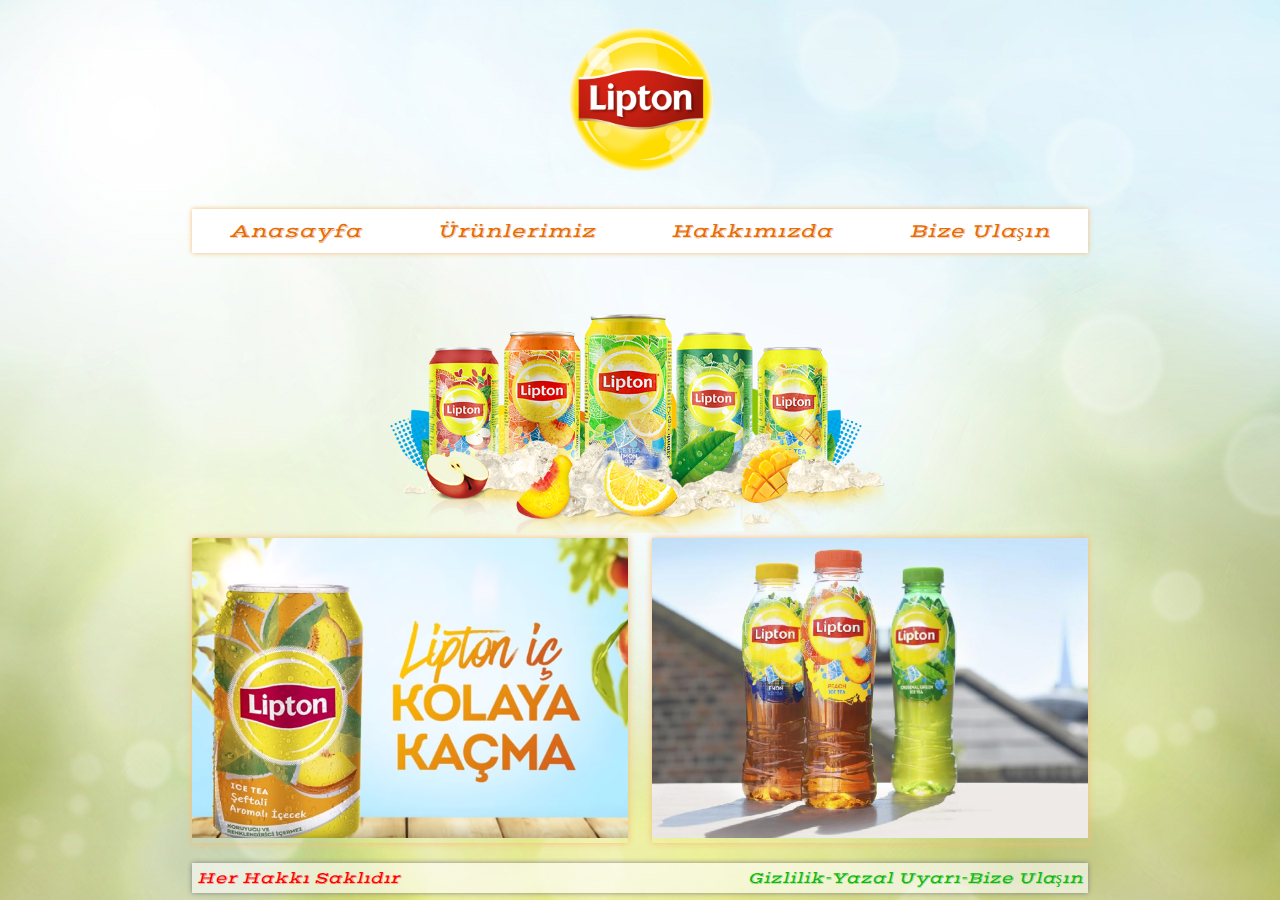
<file: 241218/index.html>
<!DOCTYPE html>
<html lang="tr">
<head>
    <meta charset="UTF-8">
    <meta name="viewport" content="width=device-width, initial-scale=1.0">
    <title>Ana Sayfa</title>
    <link rel="stylesheet" href="css/stil.css">

    <link rel="preconnect" href="https://fonts.googleapis.com">
    <link rel="preconnect" href="https://fonts.gstatic.com" crossorigin>
    <link href="https://fonts.googleapis.com/css2?family=Exo+2:ital,wght@0,100..900;1,100..900&family=Tangerine:wght@400;700&family=Vast+Shadow&display=swap" rel="stylesheet">
</head>
<body>
    <div class="container"> <!--Tüm elemanları kapsayan genel kutu--> 
        <header> <!--Üst kısım-->
            <h1 id="logo"><a href="index.html"><img src="img/lipton-logo.png" alt="Lipton logo"></a></h1>
            <nav id="menu">
                <ul  >
                 <li><a href="index.html">Anasayfa</a></li>
                 <li><a href="#">Ürünlerimiz</a></li>
                 <li><a href="#">Hakkımızda</a></li>
                 <li><a href="#">Bize Ulaşın</a></li>
                </ul>
            </nav>
        </header>
        <main> <!--Orta kısım-->
            <div class="banner">
                <img src="img/home-banner.png" alt="reklam"> 
            </div>
            <div class="urunler">
                <div class="urun"><img src="urunler/lipton-ic-kolaya-kacma.png" alt="urun2"></div>
                <div class="urun"><img src="urunler/lipton-ice-teas.jpg" alt="urun1"></div>
                
            </div>
        </main>
        <footer> <!--Alt kısım-->
            <div class="sol">Her Hakkı Saklıdır </div>
            <div class="sag">Gizlilik-Yazal Uyarı-Bize Ulaşın</div>  
        </footer>
   
</body>
</html>
</file>
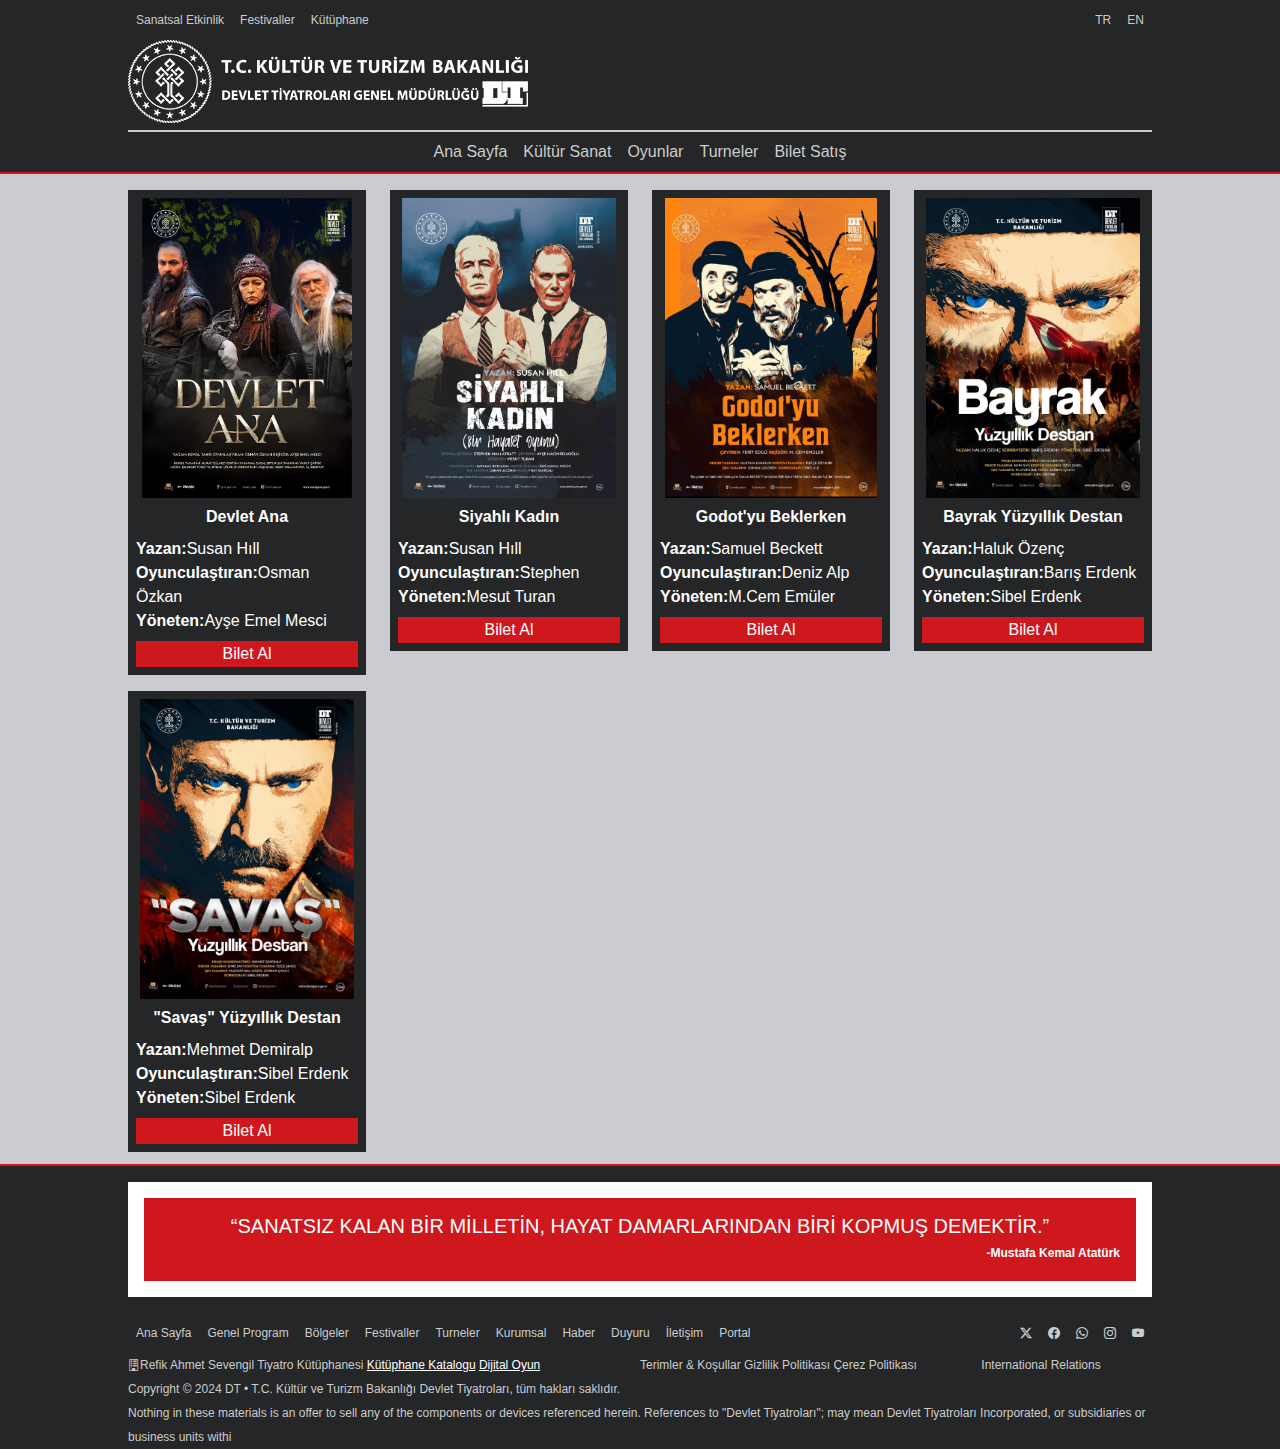
<file: 250205/index.html>
<!DOCTYPE html>
<html lang="tr">
<head>
    <meta charset="UTF-8">
    <meta name="viewport" content="width=device-width, initial-scale=1.0">
    <title>Devlet Tiyatroları Kurumsal Sitesi</title>
    <link rel="stylesheet" href="sablon.css">
    <link rel="stylesheet" href="tasarim.css">
    <link rel="stylesheet" href="https://cdn.jsdelivr.net/npm/bootstrap-icons@1.11.3/font/bootstrap-icons.min.css">
</head>
<body>

    <header>
        <div class="container">
          <div class="row">
            <div class="col-8">
              <nav id="top-menu">
                <ul class="d-flex">
                  <li><a href="#">Sanatsal Etkinlik</a></li>
                  <li><a href="#">Festivaller</a></li>
                  <li><a href="#">Kütüphane</a></li>
                </ul>
              </nav>
            </div>
            <div class="col-4">
              <nav id="lang-menu">
                <ul class="d-flex flex-end">
                  <li><a href="#">TR</a></li>
                  <li><a href="#">EN</a></li>
                </ul>
              </nav>
            </div>
          </div>
          <div class="row alt-cizgi-2">
            <div class="col-12">
              <a href="index.html" id="logo">
                <img src="res/img/logo.png" alt="Devlet Tiyatroları Logosu" />
              </a>
            </div>
          </div>
          <div class="row">
            <div class="col-12">
              <nav id="main-menu">
                <ul class="d-flex flex-center">
                  <li><a href="index.html">Ana Sayfa</a></li>
                  <li><a href="#">Kültür Sanat</a></li>
                  <li><a href="#">Oyunlar</a></li>
                  <li><a href="#">Turneler</a></li>
                  <li><a href="#">Bilet Satış</a></li>
                </ul>
              </nav>
            </div>
          </div>
        </div>
      </header>
  
      <main>
        <div class="container">
          <div class="row nmargin-1">
            <div class="col-3">
              <div class="card">
                <img
                  src="res/resimler/oyun2.jpeg"
                  alt="Birinci Oyun"
                  class="card-poster"
                />
                <h2 class="card-title">Devlet Ana</h2>
                <div class="card-detail">
                  <p><strong>Yazan:</strong>Susan Hıll</p>
                  <p><strong>Oyunculaştıran:</strong>Osman Özkan</p>
                  <p><strong>Yöneten:</strong>Ayşe Emel Mesci</p>
                </div>
                <button class="buy-ticket">Bilet Al</button>
              </div>
            </div>
            <div class="col-3">
              <div class="card">
                <img
                  src="res/resimler/oyun1.jpeg"
                  alt="ikinci Oyun"
                  class="card-poster"
                />
                <h2 class="card-title">Siyahlı Kadın</h2>
                <div class="card-detail">
                  <p><strong>Yazan:</strong>Susan Hıll</p>
                  <p><strong>Oyunculaştıran:</strong>Stephen</p>
                  <p><strong>Yöneten:</strong>Mesut Turan</p>
                </div>
                <button class="buy-ticket">Bilet Al</button>
              </div>
            </div>
            <div class="col-3">
              <div class="card">
                <img
                  src="res/resimler/oyun6.jpeg"
                  alt="Üçüncü Oyun"
                  class="card-poster"
                />
                <h2 class="card-title">Godot'yu Beklerken</h2>
                <div class="card-detail">
                  <p><strong>Yazan:</strong>Samuel Beckett</p>
                  <p><strong>Oyunculaştıran:</strong>Deniz Alp</p>
                  <p><strong>Yöneten:</strong>M.Cem Emüler</p>
                </div>
                <button class="buy-ticket">Bilet Al</button>
              </div>
            </div>
            <div class="col-3">
              <div class="card">
                <img
                  src="res/resimler/oyun4.jpeg"
                  alt="Dördüncü Oyun"
                  class="card-poster"
                />
                <h2 class="card-title">Bayrak Yüzyıllık Destan</h2>
                <div class="card-detail">
                  <p><strong>Yazan:</strong>Haluk Özenç</p>
                  <p><strong>Oyunculaştıran:</strong>Barış Erdenk</p>
                  <p><strong>Yöneten:</strong>Sibel Erdenk</p>
                </div>
                <button class="buy-ticket">Bilet Al</button>
              </div>
            </div>
            <div class="col-3">
              <div class="card">
                <img
                  src="res/resimler/oyun5.jpeg"
                  alt="Dördüncü Oyun"
                  class="card-poster"
                />
                <h2 class="card-title">"Savaş" Yüzyıllık Destan</h2>
                <div class="card-detail">
                  <p><strong>Yazan:</strong>Mehmet Demiralp</p>
                  <p><strong>Oyunculaştıran:</strong>Sibel Erdenk</p>
                  <p><strong>Yöneten:</strong>Sibel Erdenk</p>
                </div>
                <button class="buy-ticket">Bilet Al</button>
              </div>
            </div>
          </div>
        </div>
      </main>
  
      <footer>
        <div class="container">
          <div class="row">
            <div class="col-12">
              <div class="soz">
                <q
                  >SANATSIZ KALAN BİR MİLLETİN, HAYAT DAMARLARINDAN BİRİ KOPMUŞ
                  DEMEKTİR.</q
                ><!--Alıntı etiketi q-->
                <p>-Mustafa Kemal Atatürk</p>
              </div>
            </div>
          </div>
          <div class="row align-center">
            <div class="col-8">
              <nav id="footer-menu">
                <ul class="d-flex">
                  <li><a href="index.html">Ana Sayfa</a></li>
                  <li><a href="#">Genel Program</a></li>
                  <li><a href="#">Bölgeler</a></li>
                  <li><a href="#">Festivaller</a></li>
                  <li><a href="#">Turneler</a></li>
                  <li><a href="#">Kurumsal</a></li>
                  <li><a href="#">Haber</a></li>
                  <li><a href="#">Duyuru</a></li>
                  <li><a href="#">İletişim</a></li>
                  <li><a href="#">Portal</a></li>
                </ul>
              </nav>
            </div>
            <div class="col-4">
              <nav id="social-menu">
                  <ul class="d-flex flex-end">
                      <li><a href="res/img/twitter.png"><i class="bi bi-twitter-x"></i></a></li>
                      <li><a href="res/img/facebook.png"><i class="bi bi-facebook"></i></a></li>
                      <li><a href="res/img/google.png"><i class="bi bi-whatsapp"></i></a></li>
                      <li><a href="res/img/instagram.png"><i class="bi bi-instagram"></i></a></li>
                      <li><a href="#"><i class="bi bi-youtube"></i></a></li>
                  </ul>
              </nav>
            </div>
            <div class="col-6">
                <p class="footer-aciklama">
                    <i class="bi bi-building"></i>Refik Ahmet Sevengil Tiyatro Kütüphanesi <a href="#">Kütüphane Katalogu</a>
                    <a href="#">Dijital Oyun</a>
                
                </p>
            </div>
            <div class="col-4">
                <p>Terimler & Koşullar Gizlilik Politikası Çerez Politikası
                </p>
            </div>
            <div class="col-2">
                <p>International Relations</p>
            </div>
        </div>
        <div class="col-12">
            <p>Copyright © 2024 DT • T.C. Kültür ve Turizm Bakanlığı Devlet Tiyatroları, tüm hakları saklıdır.</p>
            <p>Nothing in these materials is an offer to sell any of the components or devices referenced herein.
             References to "Devlet Tiyatroları"; may mean Devlet Tiyatroları Incorporated, or subsidiaries or business 
             units withi</p>
        </div>
          </div>
        </div>
      </footer>
</body>
</html>
</file>
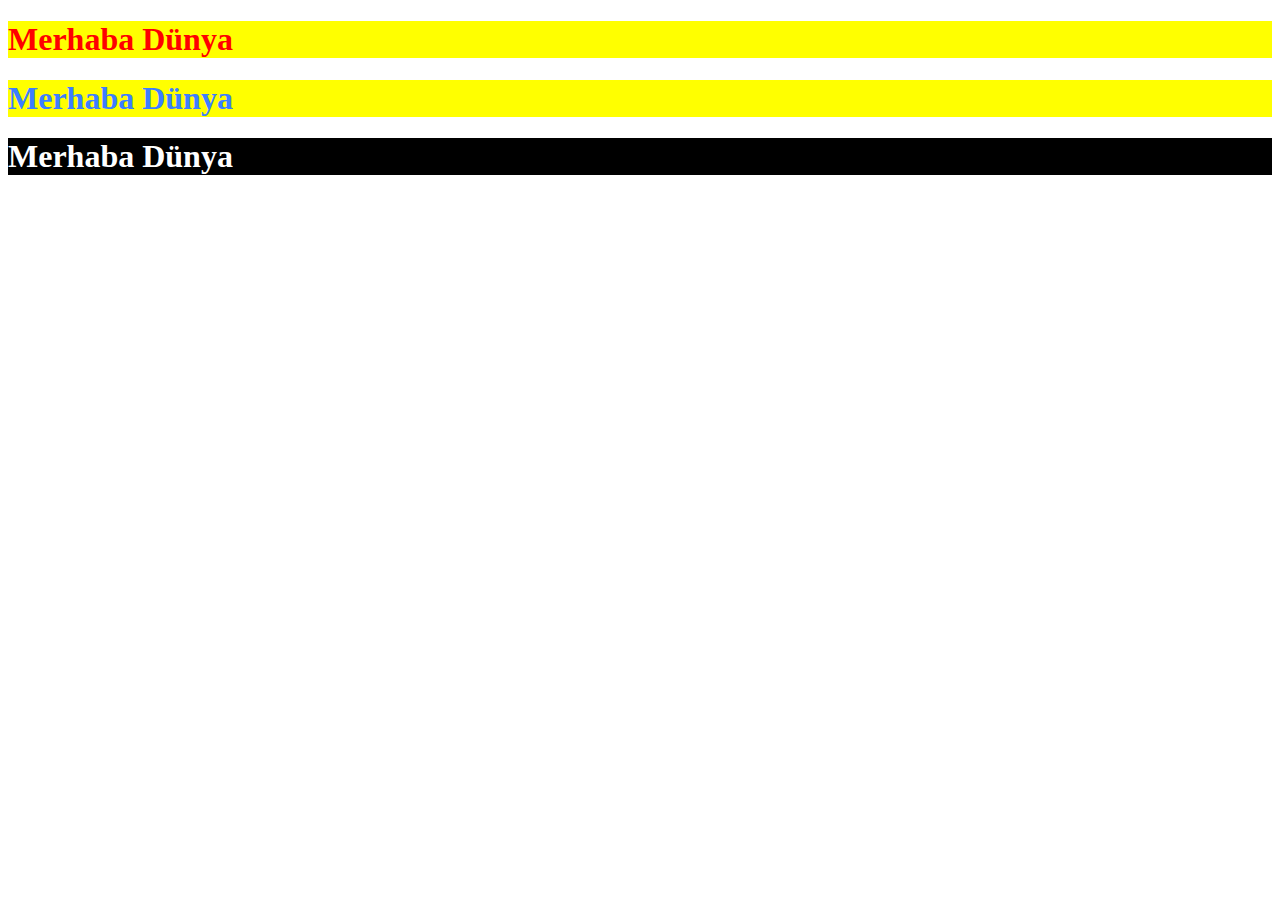
<file: 241204/calisma1.html>
<!DOCTYPE html>
<html lang="tr">
<head>
    <meta charset="UTF-8">
    <meta name="viewport" content="width=device-width, initial-scale=1.0">
    <title>ÇALIŞMA 1</title>
    <!-- link ile Harici stil dosyası tanımlama -->
    <link rel="stylesheet" href="tasarim.css">

    <!-- Dahili stil tanımlama style -->
    <style>            

        h1{
            background-color: #ffff00;
        }

    </style>
</head>
<body>

    <!-- Konu anlatmadan önce öğeyi incele gösterilir. yapılan değişiklikleri buradan kontrol etmeleri istenir. Öğrenciler her stil değişikliğinde bu bölümden değişimleri görmeleri sağlanır. -->

    <!-- Bu belgede CSS stil tanımlama yöntemlerini göreceksiniz. -->
    <!-- 1) Harici CSS dosyası ile en genel stil özelliklerini tanımlama  -->
    <!-- 2) Dahili Stil ile sadece bu sayfayı ilgilendiren stiller tanımlama-->
    <!-- 3) Satır içi yöntemle ilgili etikete stil tanımlama(en yüksek dereceye sahip stildir)-->

    <!-- satır içi stil-->
    <h1>Merhaba Dünya</h1>
    <h1 style="color: #3d7eff;">Merhaba Dünya</h1>
    <h1  style="color: #ffffff; background-color: #000000;">Merhaba Dünya</h1>

</body>
</html>
</file>
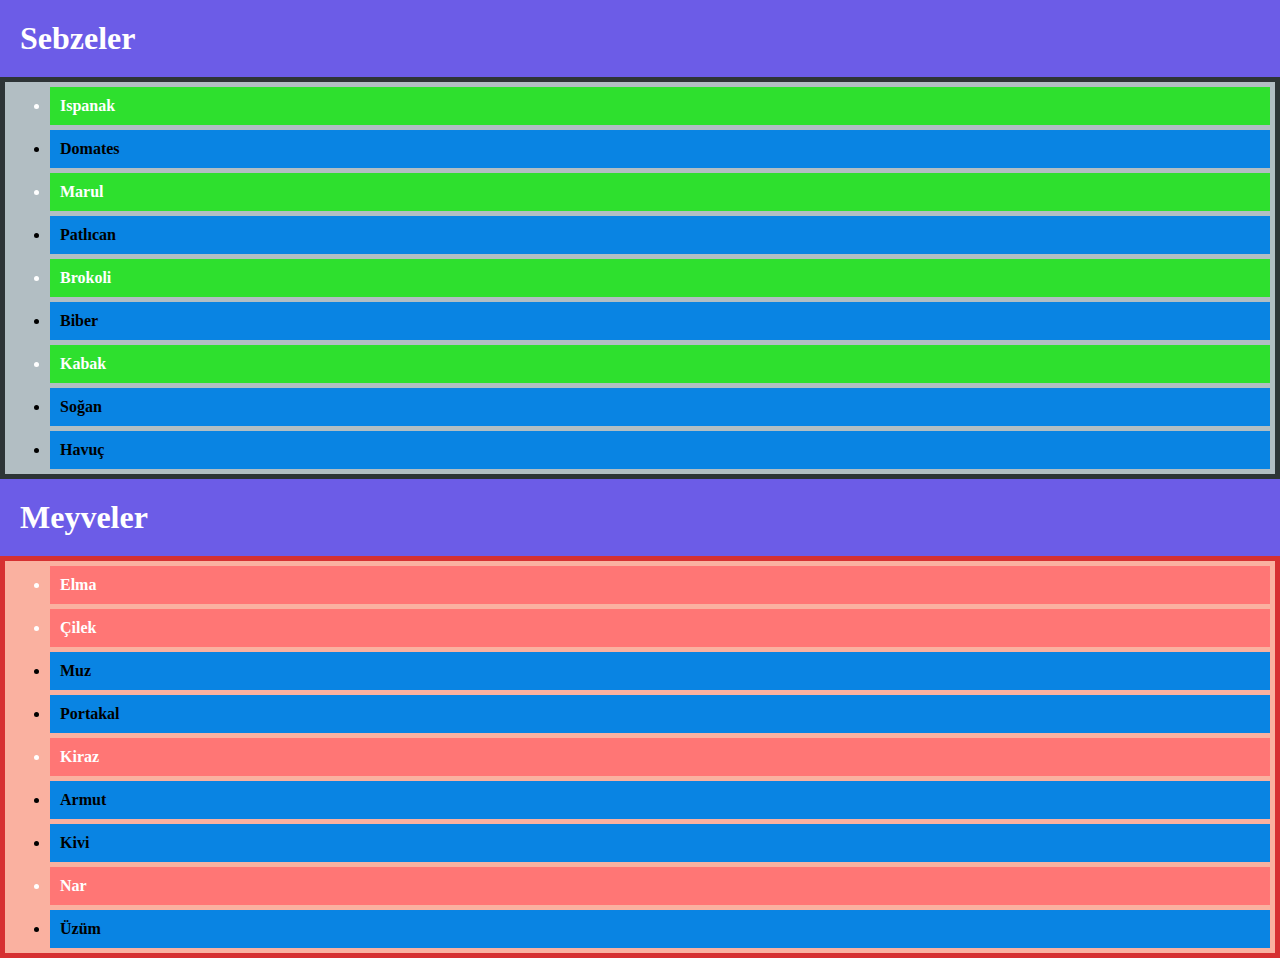
<file: 241204/calisma2.html>
<!DOCTYPE html>
<html lang="tr">
<head>
    <meta charset="UTF-8">
    <meta name="viewport" content="width=device-width, initial-scale=1.0">
    <title>CSS Çalışması</title>
    <link rel="stylesheet" href="tasarim.css">
    <style>
        /** calisma2.html içindeki geçerli olacak stiller**/
            *{
                margin:0;
            }
       /** body{
                margin: 0;
                padding: 0;
            }**/
          h1{
                background-color:#6c5ce7 ;
                padding:20px ;
                color: #ffffff;
               /** margin: 0; **/
            }
          
        li{
            font-weight: bold;
            background-color:#0984e3 ;
            padding:10px;  
            margin:5px; 
         }
             .yesil{
                background-color: #2ee02e;
                color:#ffffff;
             }
            .kirmizi{
                color: #ffffff;
                background-color: #ff7675;
            }
            #sebze{
                border: solid  #2d3436  5px;
                background-color: #b2bec3 ;
            }
            #meyve{
                border: solid  #d63031  5px;
                background-color: #fab1a0 ;
            }
      

    </style>

        <!-- Bu bölümde 3 seçici açıklancaktır -->
        <!-- https://flatuicolors.com -->
        <!-- etiket seçici  li etiketleri -> 
         font-weigth bold, 
         background-color #0984e3 
         padding:10px;  sonra detaylı işlenecek
         margin:5px;  sonra detaylı işlenecek
        -->
        <!-- siz yapın: h1 etiketinin arkaplan rengini #6c5ce7 yapın iç boşluğu 20px yapın-->
        <!-- class(sınıf) seçici   classı yesil olanların arkaplan rengini yeşil yazı rengini beyaz-->
        <!--  sıra sizde classı kirmizi olanların yazı rengini beyaz arkaplan rengini #ff7675 yapın. -->
        <!-- id seçici sebze olan listeye border ekle 
         border kuralı (stil renk kalınlık) arkaplanı da #b2bec3 yapma
         border: solid #2d3436 5px;
         -->
        <!-- sıra sizde
         meyve olanın arkaplan #fab1a0 çerçeve #d63031 olsun. 
        -->
        <!-- Dikkat ederseniz. Sayfanın sol ve üst köşesinde boşluk var. Sebebi ne olabilir. Araştırabilir misiniz.
         Ve sorunu nasıl düzeltiriz. İlk bulana çikolata -->
        <!-- dahili stil kullanımı -->
</head>
<body>
    
    <h1>Sebzeler</h1>
    <ul id="sebze">
        <li class="yesil">Ispanak</li>
        <li>Domates</li>
        <li class="yesil">Marul</li>
        <li>Patlıcan</li>
        <li class="yesil">Brokoli</li>
        <li>Biber</li>
        <li class="yesil">Kabak</li>
        <li>Soğan</li>
        <li>Havuç</li>
    </ul>

    <h1>Meyveler</h1>
    <ul id="meyve">
        <li class="kirmizi">Elma</li>
        <li class="kirmizi">Çilek</li>
        <li>Muz</li>
        <li>Portakal</li>
        <li class="kirmizi">Kiraz</li>
        <li>Armut</li>
        <li>Kivi</li>
        <li class="kirmizi">Nar</li>
        <li>Üzüm</li>
    </ul>

</body>
</html>
</file>
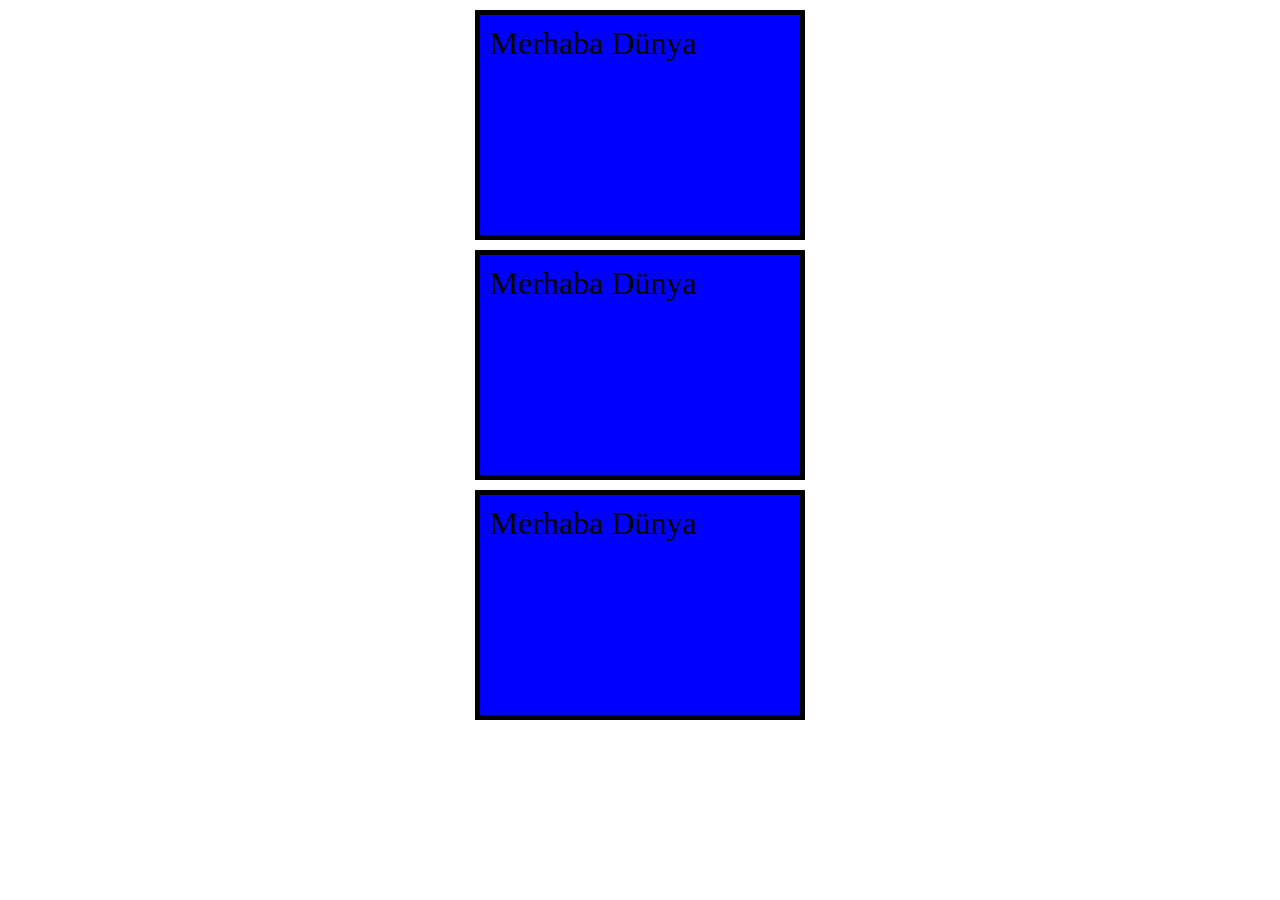
<file: 241204/calisma3.html>
<!DOCTYPE html>
<html lang="tr">
<head>
    <meta charset="UTF-8">
    <meta name="viewport" content="width=device-width, initial-scale=1.0">
    <title>Kutu Modeli</title>
    <!-- Bu bölümde kutu modeline değileceğiz. 
        Bir HTML belgesinde her nesne bir kutudur. 
    -->
        <!--
            1- Bir kutu da  genişlik + iç boşluk + kenarlık + dış boşluklardan oluşur. 
        -->
    <style>

        /* Öğeyi denetle ile h1 etiketini inceleyelim. */
        .kutu{
            background-color: blue;
            font-size: 32px;
            width: 300px;
            padding: 10px;
            height: 200px;
            margin: 10px  auto ;
            border: solid 5px  #000000;
           
        }

    </style>

</head>
<body>
 <div class="kutu">
    Merhaba Dünya
 </div>
 <div class="kutu">
    Merhaba Dünya
 </div>
 <div class="kutu">
    Merhaba Dünya
 </div>
</body>
</html>
</file>
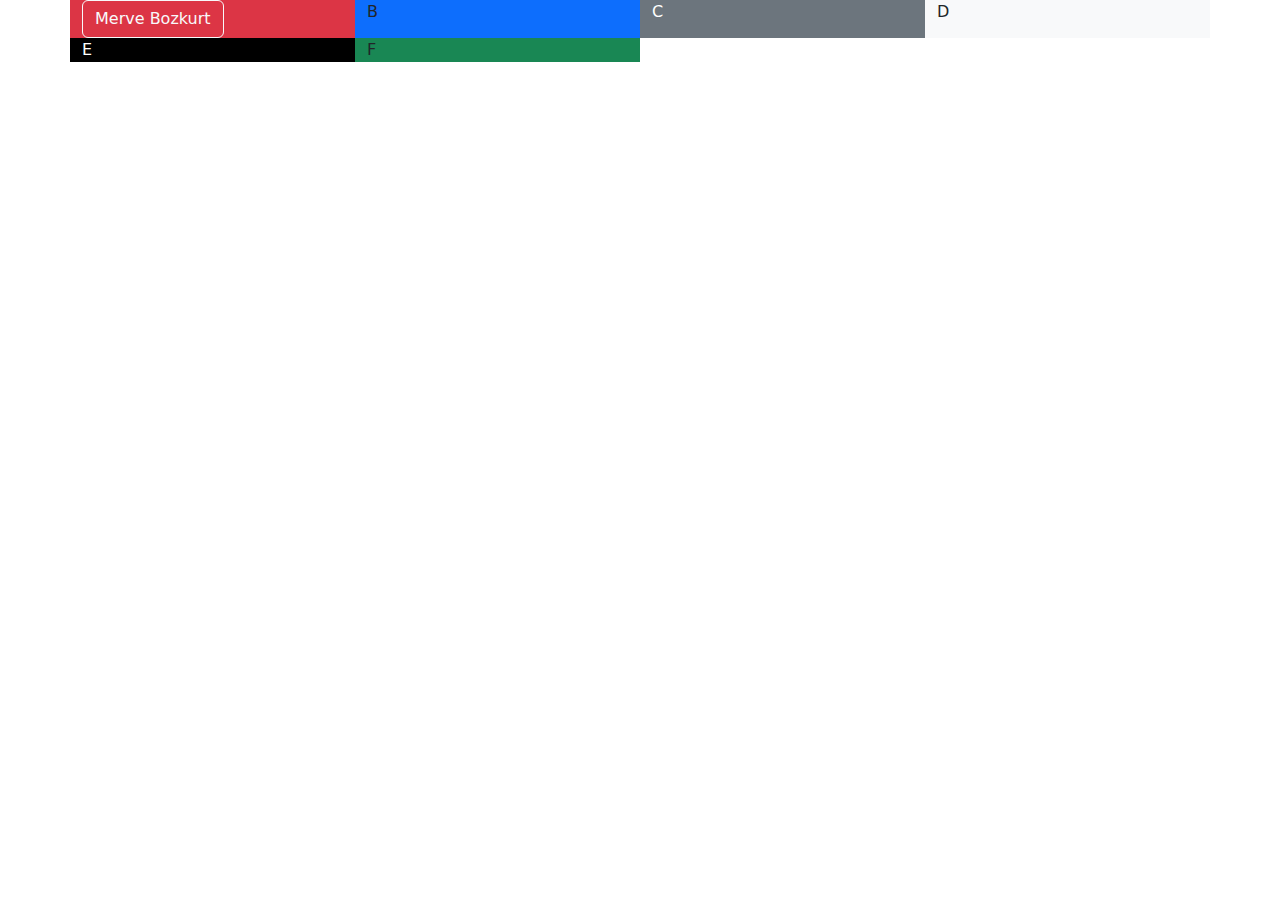
<file: 250219/deneme.html>
<!doctype html>
<html lang="tr">
  <head>
    <meta charset="utf-8">
    <meta name="viewport" content="width=device-width, initial-scale=1">
    <title>Deneme</title>
    <link href="https://cdn.jsdelivr.net/npm/bootstrap@5.3.3/dist/css/bootstrap.min.css" rel="stylesheet" integrity="sha384-QWTKZyjpPEjISv5WaRU9OFeRpok6YctnYmDr5pNlyT2bRjXh0JMhjY6hW+ALEwIH" crossorigin="anonymous">
  </head>
  <body>

   <div class="container">
    <div class="row">
    <div class="col-lg-3 col-md-4 col-12 bg-danger"><button class="btn btn-outline-light">Merve Bozkurt</button></div>
    <div class="col-lg-3 col-md-4 col-12 bg-primary">B</div>
    <div class="col-lg-3 col-md-4 col-12 bg-secondary text-white">C</div>
    <div class="col-lg-3 col-md-4 col-12 bg-light">D</div>
    <div class="col-lg-3 col-md-4 col-12 bg-black text-white">E</div>
    <div class="col-lg-3 col-md-4 col-12 bg-success">F</div>
   </div>

    <script src="https://cdn.jsdelivr.net/npm/bootstrap@5.3.3/dist/js/bootstrap.bundle.min.js" integrity="sha384-YvpcrYf0tY3lHB60NNkmXc5s9fDVZLESaAA55NDzOxhy9GkcIdslK1eN7N6jIeHz" crossorigin="anonymous"></script>
  </body>
</html>
</file>
<file: 241218/css/stil.css>
*{
    margin: 0; /*dış boşlukları sıfırlar*/ 
    padding: 0; /*iç boşlukları sıfırlar*/
    box-sizing: border-box; /* kutu genişlik ve yüksekliğini border'a kadar  belirler*/
}
body{
    background-image: url(../img/fresh-spring-background.jpg);
    background-size: cover; /*Resmi ekranı kaplaması için kullanır*/
    min-height: 100vh;
    
        font-family: "Vast Shadow", serif;
        font-weight: 400;
        font-style: italic;        
}
#logo{
text-align: center;
padding: 24px;
}
#logo img{
    width: 150px;
}
.container{
    margin: auto;
    width: 70%;
}
#menu{
    background-color: white;
    box-shadow: 0 0 5px #f5bb77;
}
#menu ul{
    display: flex;
    justify-content: space-around; /*flex neslelerini hizalar*/
    list-style-type: none;
    
}
#menu a{
    text-decoration: none;
    color:#e66c06;
    font-size: larger;
    padding: 10px;
    display: inline-block;
    transition: 1s;
}
#menu a:hover{
    background-color: #7bd6e6;
    color:black;
    transition: 1s;
    
}
.banner{
    text-align: center;
}
.banner img{
    width: 500px;
}
.urunler{
    display: flex;
    gap: 24px;
}
.urun{
    flex: 1; /*urun sınıfının  aynı genişlikte olmasını sağlar*/
    box-shadow: 0 0 7px #f5bb77;
}
.urun img{
    width: 100%;
    height: 300px;
    object-fit: cover;
}
footer{
    margin: 20px 0px;
    display: flex;
    justify-content: space-between;
    background-color: rgba(255, 255, 255, 0.61);
    padding: 5px;
    box-shadow:0 0 5px gray ;
}
.sag{
    color: rgb(13, 185, 13);
}
.sol{
    color: red;
}
</file>
<file: 250205/sablon.css>
*{
    margin: 0;
    padding: 0;
    box-sizing: border-box;
}

body{
    font-size: 100%;
    line-height: 150%;
}

ul{
  list-style: none;  
}

/* Grid Yapısı*/

.container{
    width: 80%;
    margin:auto;
}

.row{
    display: flex;
    flex-wrap: wrap;
}

.col-1{
    width: 8.33%;
}

.col-2{
    width: 16.66%;
}

.col-3{
    width: 25%;
}

.col-4{
    width: 33.33%;
}

.col-5{
    width: 41.66%;
}

.col-6{
    width: 50%;
}

.col-7{
    width: 58.33%;
}

.col-8{
    width: 66.66%;
}

.col-9{
    width: 75%;
}

.col-10{
    width: 83.33%;
}

.col-11{
    width: 91.66%;
}

.col-12{
    width: 100%;
}


.d-flex{
    display: flex;
}

/*flex align*/

.flex-center{
    justify-content: center;
}

.flex-end{
    justify-content: flex-end;
}

/*yazı hizalama*/
.text-center{
    text-align: center;
}

.text-end{
    text-align: end;
}


/*dış boşluklar*/

.nmarginx-20{
    margin-left: -10px;
    margin-right: -10px;
}

/*iç boşluklar*/

.p-10{
    padding: 10px;
}
</file>
<file: 250205/tasarim.css>
.alt-cizgi-2{
    border-bottom: 2px solid;
    color: #cccccc;
}
/*#logo{
    border-bottom: 2px solid;
    color: #cccccc;
    display: block;
} bu da yapıla bilir alt çizgi için */
body{
    background-color: #caccd1;
}
header{
    background-color: #252627;
    border-bottom: 2px solid #ce181e;
}
footer{
    background-color: #252627;
    border-top: 2px solid #ce181e;
    margin-top: .75rem;
    font-family: sans-serif;
    font-size: 0.75rem;
    color: #cccccc;
}
#top-menu a,
#lang-menu a,
#footer-menu a,
#social-menu a{
    color: #cccccc;
    text-decoration: none;
    font-family: sans-serif;
    display: block;
    padding:.5rem;
    font-size: .75rem;
}
#main-menu a{
    color: #cccccc;
    text-decoration: none;
    font-family: sans-serif;
    display: block;
    padding:.5em;
}
#main-menu a:hover{
    background-color: #ce181e;
}
.card-poster{
    width: 100%;
    height: 300px;object-fit: contain;/*1.yöntem*/
}
.card{
    background-color: #252627;
    padding: .5rem;
    color: #ffffff;
    font-family: sans-serif;
    margin: 1rem .75rem 0 .75rem;
}
.card-title{
    font-size: 1rem;
    text-align: center;
    margin-bottom: .5rem;
}
.buy-ticket{
    background-color: #ce181e;
    color: #ffffff;
    display: block;
    width: 100%;
    padding: .25rem 0;
    font-size: 1rem;
    border: none;
    margin-top: .5rem;
}
.nmargin-1{
    margin-left: -0.75rem;
    margin-right: -0.75rem;
}
.soz{
    border: 1rem solid #ffffff;
    margin: 1rem 0;
    background-color: #ce181e;
    padding: 1rem;
    text-align: center;
    color: #ffffff;
    font-family: sans-serif;
}
.soz q{
    font-size: 1.25rem;
}
.soz p{
    font-size: .75rem;
    text-align: end;
    font-weight: 550;/*900=bold aynı*/
}
.social-menu{
    border: 1rem solid #ffffff;
    margin: 1rem 0;
    background-color: #ce181e;
    padding: 1rem;
    text-align: center;
    color: #ffffff;
    font-family: sans-serif;
}
.footer-aciklama{
    color: #cccccc;
}
.footer-aciklama a{
    color: #ffffff;
}
.social-menu a{
    color: #ffffff;
}
</file>
<file: 241204/tasarim.css>
h1{
    color: #ff0000;
    background-color: #000000;
}
</file>
